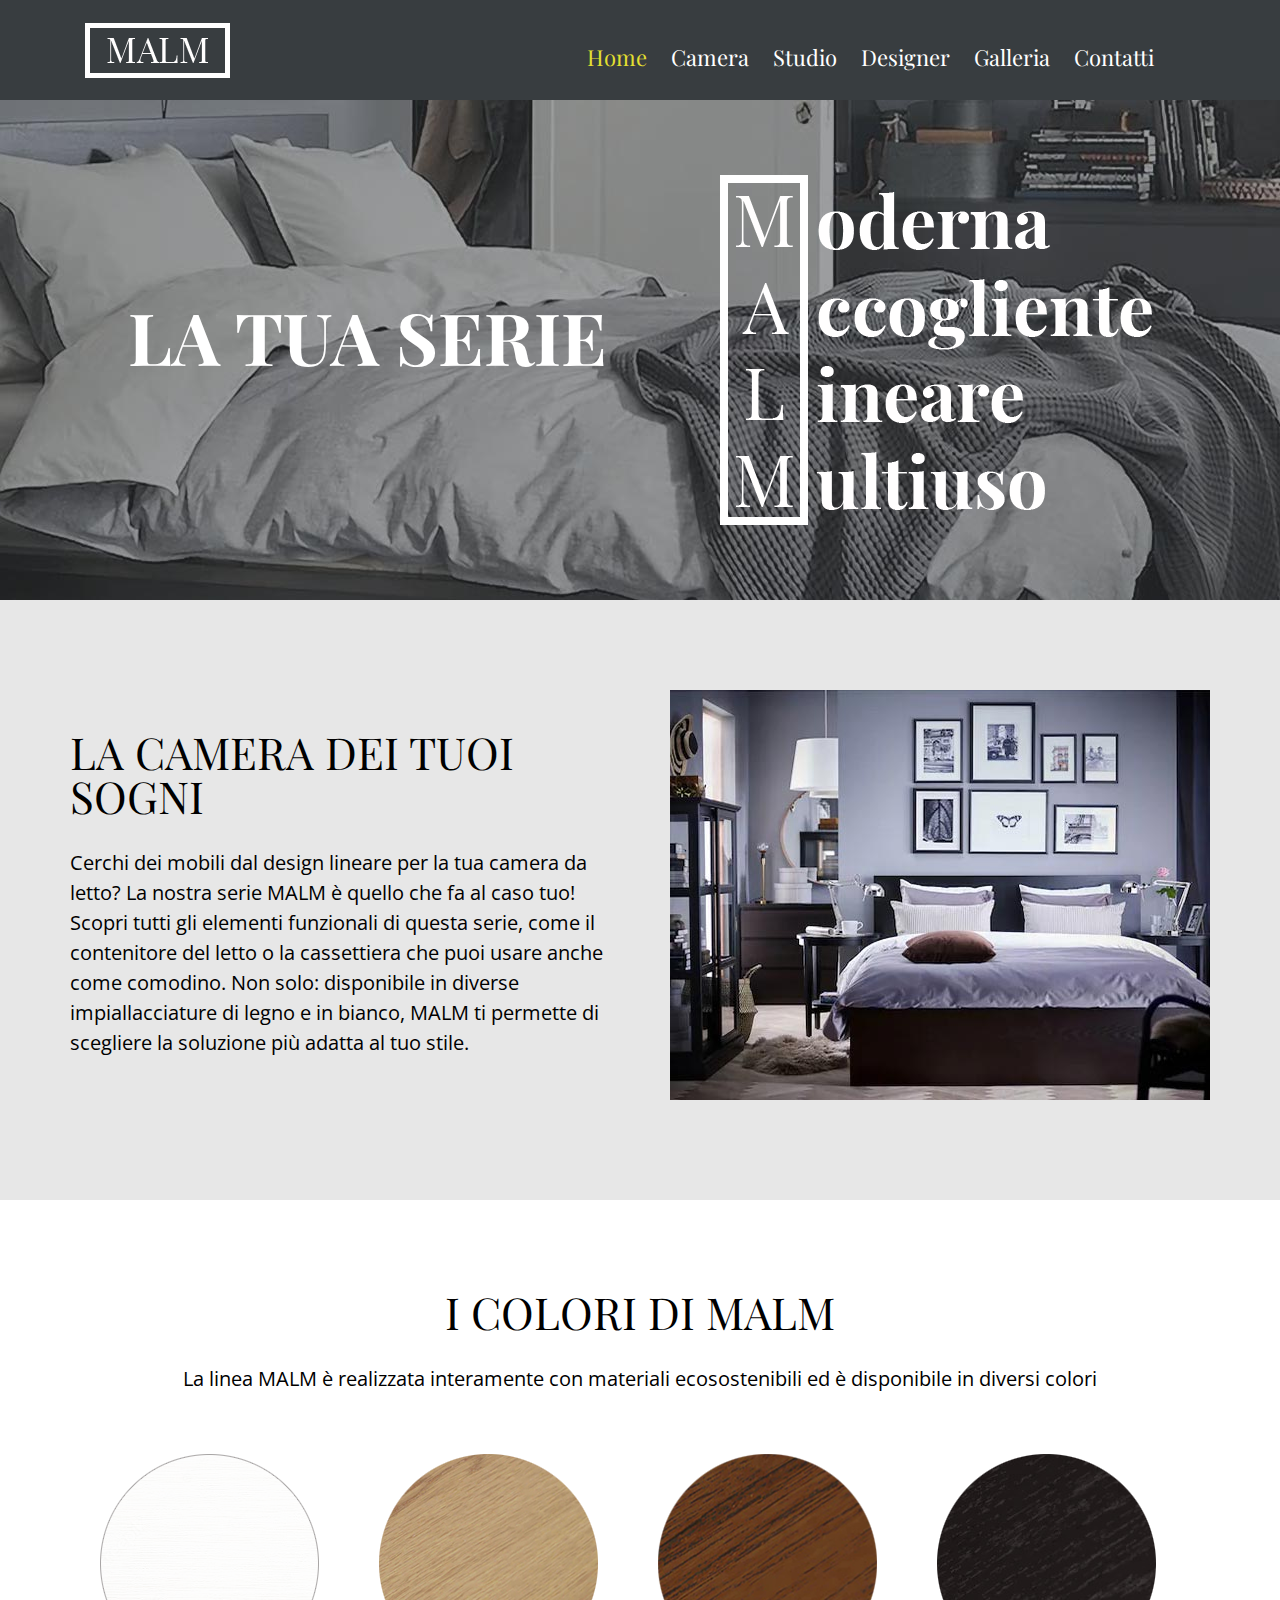
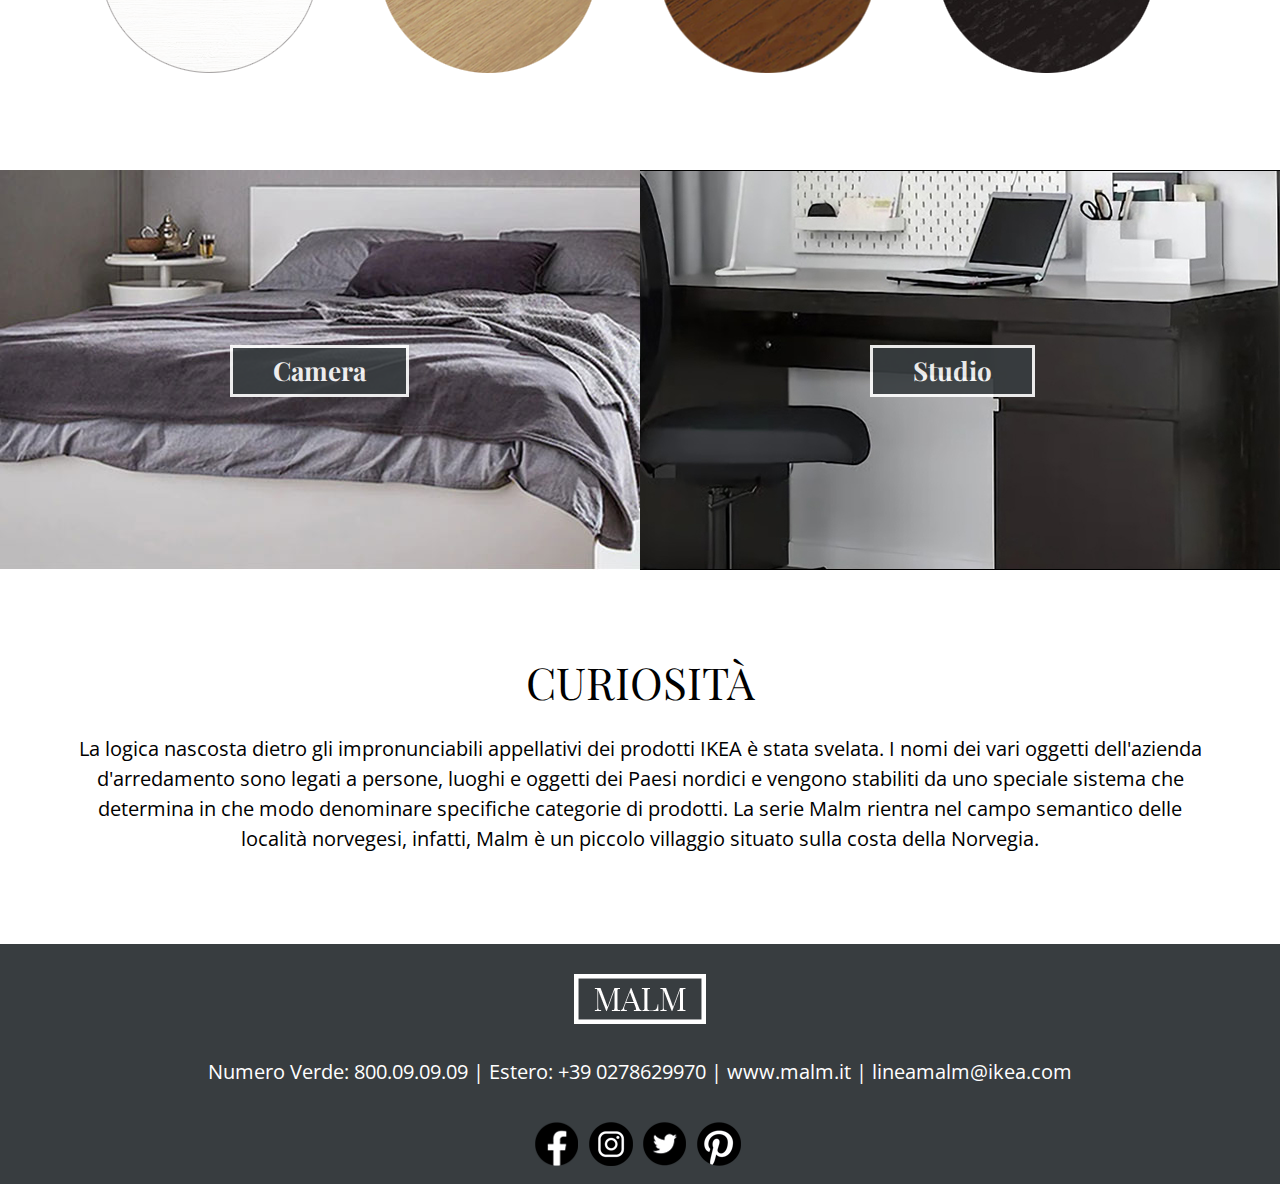
<file: index.html>
<!doctype html>
<html>
<head>
	<meta charset="utf-8">
	<title>MALM</title>
	<link href="style.css" rel="stylesheet" type="text/css">
	
	<link rel="preconnect" href="https://fonts.googleapis.com">
	<link rel="preconnect" href="https://fonts.gstatic.com" crossorigin>
	<link href="https://fonts.googleapis.com/css2?family=Open+Sans:wght@400;700&family=Playfair+Display:ital,wght@0,400;0,700;1,400&display=swap" rel="stylesheet">

	<link rel="icon" href="images/logo_ridotto.png">
	
	<meta name="Description" content="Malm Linea Prodotti per l' arredo IKEA">
	<meta name="Keywords" content="Mobili Componibili, Arredo Camera, Studio, Letti">
	
</head>

<body>
	<div id="header-menu-wrapper">
		<section id="header-menu-content">
			<div id="header-logo">
					<a href="index.html">
						<img src="images/malm-logo-versionepiccola.png" alt="Logo Malm">
					</a>
			</div>
				<div id="voci-menu">
				<nav>
					<ul>
						<li><a href="index.html" class="active">Home</a></li>
						<li><a href="camera.html">Camera</a></li>
						<li><a href="studio.html">Studio</a></li>
						<li><a href="designer.html">Designer</a></li>
						<li><a href="galleria.html">Galleria</a></li>
						<li><a href="contatti.html">Contatti</a></li>
					</ul>
				</nav>
			</div>
		</section>
	</div>
	
	<div class="intro-image" id="intro-image-home">
		<div id="intro-text">
			<h1>la tua serie</h1>
		</div>
		<div id="intro-malm-acronimo">
			<img src="images/home/malm-schermata-titolo.png" alt="acronimo MALM">
		</div>
	</div>
	
	<div id="content-wrapper">
		<section id="main-content">
				<div id="left-text">
					<div id="left-text-content">
						<header>	
								<hgroup>
									<h2>La camera dei tuoi sogni</h2>
								</hgroup>
						</header>

						<main>
							<p>Cerchi dei mobili dal design lineare per la tua camera da letto? La nostra serie MALM è quello che fa al caso tuo! Scopri tutti gli elementi funzionali di questa serie, come il contenitore del letto o la cassettiera che puoi usare anche come comodino. Non solo: disponibile in diverse impiallacciature di legno e in bianco, MALM ti permette di scegliere la soluzione più adatta al tuo stile.
							</p>
						</main>
					</div>
				</div>

				<div class="right-image">
					<img src="images/home/cameradeituoisogni.jpg"  alt="Immagine Stanza Malm">			
				</div>	
		</section>
			
	</div>
	
	<div id="secondary-content-wrapper">
		<section id="secondary-content">
			
			<header>	
					<h2>I colori di Malm</h2>
			</header>
			
			<p>La linea MALM è realizzata interamente con materiali ecosostenibili ed è disponibile in diversi colori</p>
			
		
			
			<div class="color">
				<img src="images/home/bianco.png" alt="colore Bianco">
			</div>
			<div class="color">
				<img src="images/home/beige.png" alt="colore Beige">
			</div>
			<div class="color">
				<img src="images/home/marrone.png" alt="colore Marrone">
			</div>
			<div class="color">
				<img src="images/home/nero.png" alt="colore Nero">
			</div>
		
			
		</section>
	</div>
	
	<div id="wrapper-camera-studio">
		<section id="camera-img">
			<div class="cta-center">
				<div class="cta-positon">
					<a  class="cta" href="camera.html">Camera</a>
				</div>
			</div>
		</section>
		<section id="studio-img">
			<div class="cta-center">	
					<a class="cta" href="studio.html">Studio</a>	
			</div>
		</section>
	</div>
	
	<div id="wrapper-prefooter">
		<section id="main-content-prefooter">
				<header>	
						<hgroup>
							<h2>Curiosità</h2>
						</hgroup>
				</header>
				<p>La logica nascosta dietro gli impronunciabili appellativi dei prodotti IKEA è stata svelata. I nomi dei vari oggetti dell'azienda d'arredamento sono legati a persone, luoghi e oggetti dei Paesi nordici e vengono stabiliti da uno speciale sistema che determina in che modo denominare specifiche categorie di prodotti. La serie Malm rientra nel campo semantico delle località norvegesi, infatti, Malm è un piccolo villaggio situato sulla costa della Norvegia.
				</p>
		</section>
	</div>
	
	<div id="footer-wrapper">
		<footer id="site-footer">
			<div id="footer-logo">
				<img src="images/logo_footer.png" alt="Logo Malm">
			</div>
			<div id="footer-contatti">
				<p>Numero Verde: 800.09.09.09   |   Estero: +39 0278629970   |   www.malm.it    |   
					<a href="mailto:lineamalm@ikea.com" class="hover">lineamalm@ikea.com</a>
				</p>
			</div>
			<div id="social-icons">
				<div id="facebook" class="single-icon">
					<a href="https://www.facebook.com/IKEAItalia/?hc_ref=ARTwe8j7fbsMMZhrL8Wx2eIqZhXt5d48ApBb6MKJkq1LXYskceqC-RiqiGs761iaRRk&fref=nf&__tn__=kC-R">
						<img src="images/icone-social/FACEBOOK.png" alt="facebook icon"/>
					</a>
				</div>
				<div id="instagram" class="single-icon">
					<a href="https://www.instagram.com/ikeaitalia/?hl=it">
						<img src="images/icone-social/INSTAGRAM.png" alt="instagram icon"/>
					</a>
				</div>
			  	<div id="twitter" class="single-icon">
					<a href="https://twitter.com/IKEAITALIA?ref_src=twsrc%5Egoogle%7Ctwcamp%5Eserp%7Ctwgr%5Eauthor">
					<img src="images/icone-social/TWITTER.png" alt="twitter icon"/>
					</a>
				</div>
				
				<div id="pinterest" class="single-icon">
					<a href="https://www.pinterest.it/ikeaitalia/">
					<img src="images/icone-social/PINTEREST.png" alt="pinterest icon"/>
					</a>
				</div>
			</div>
			
		</footer>
	</div>
</body>
</html>
</file>
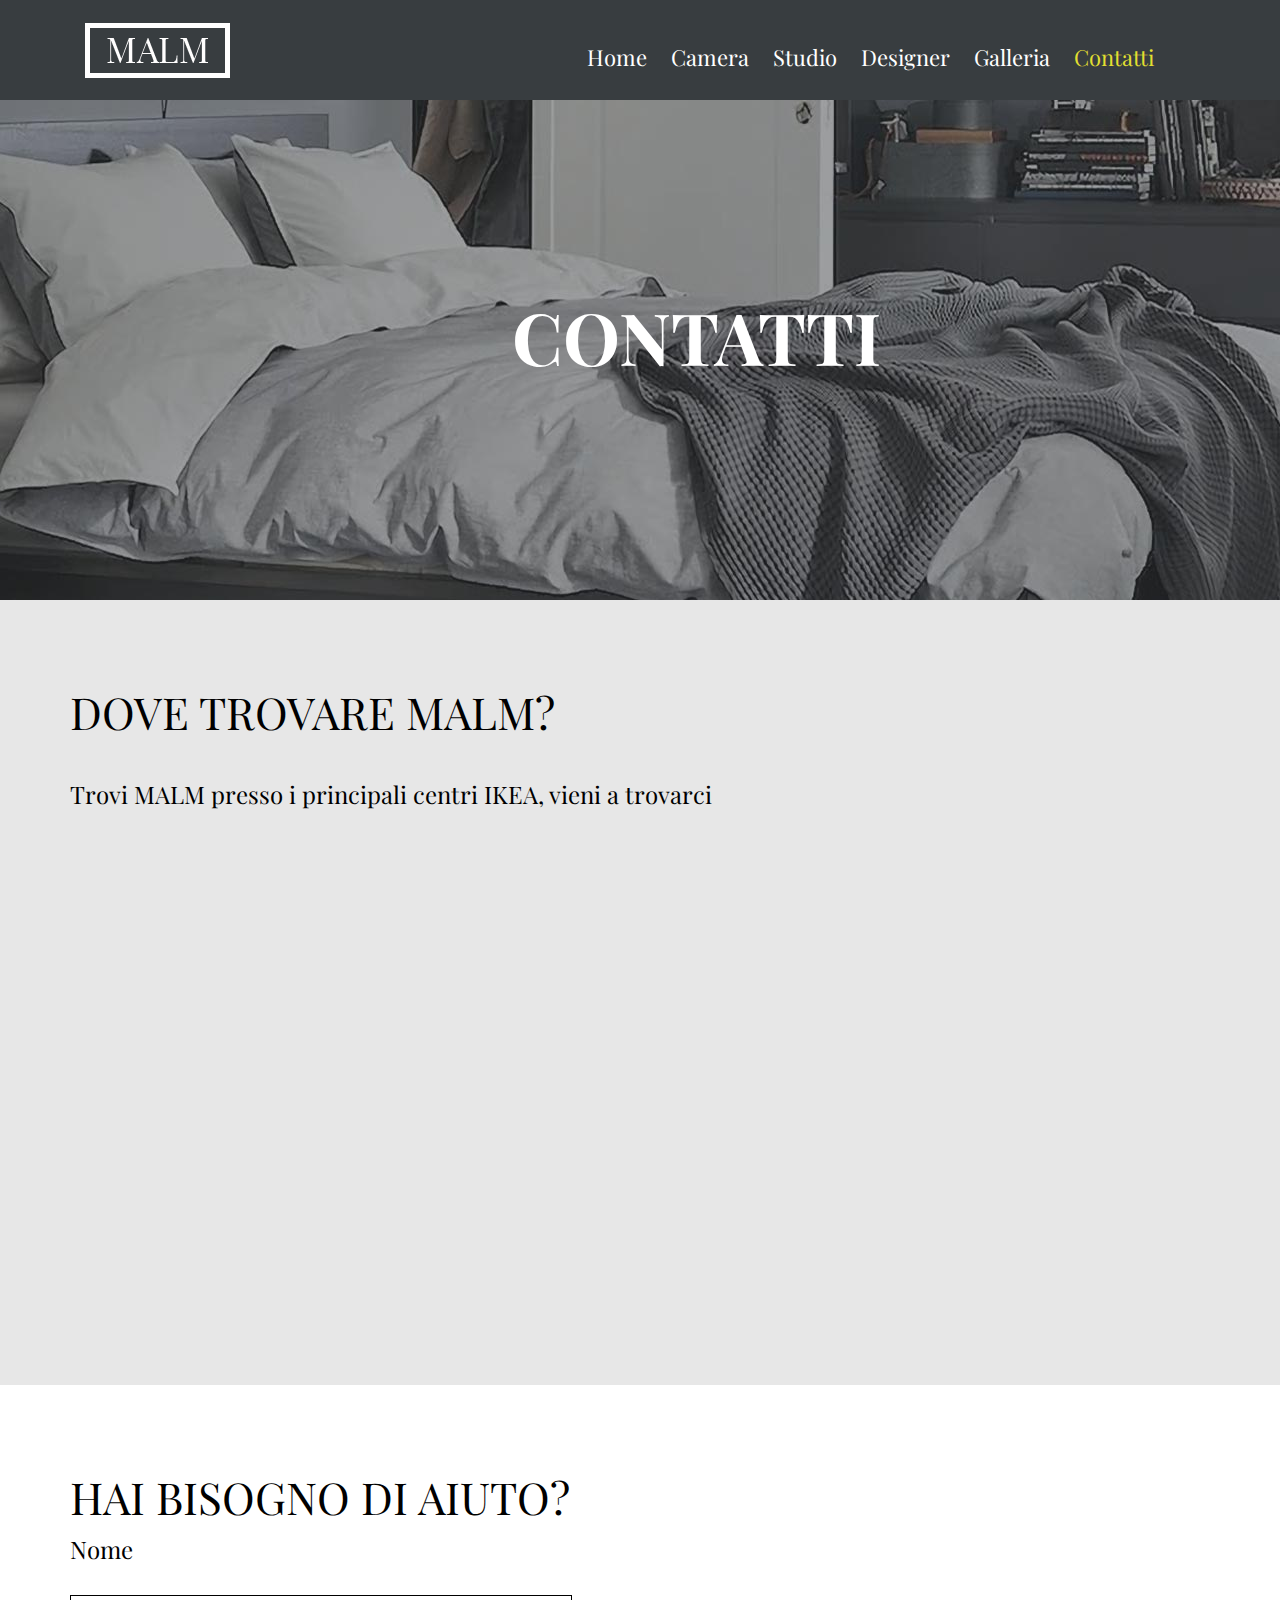
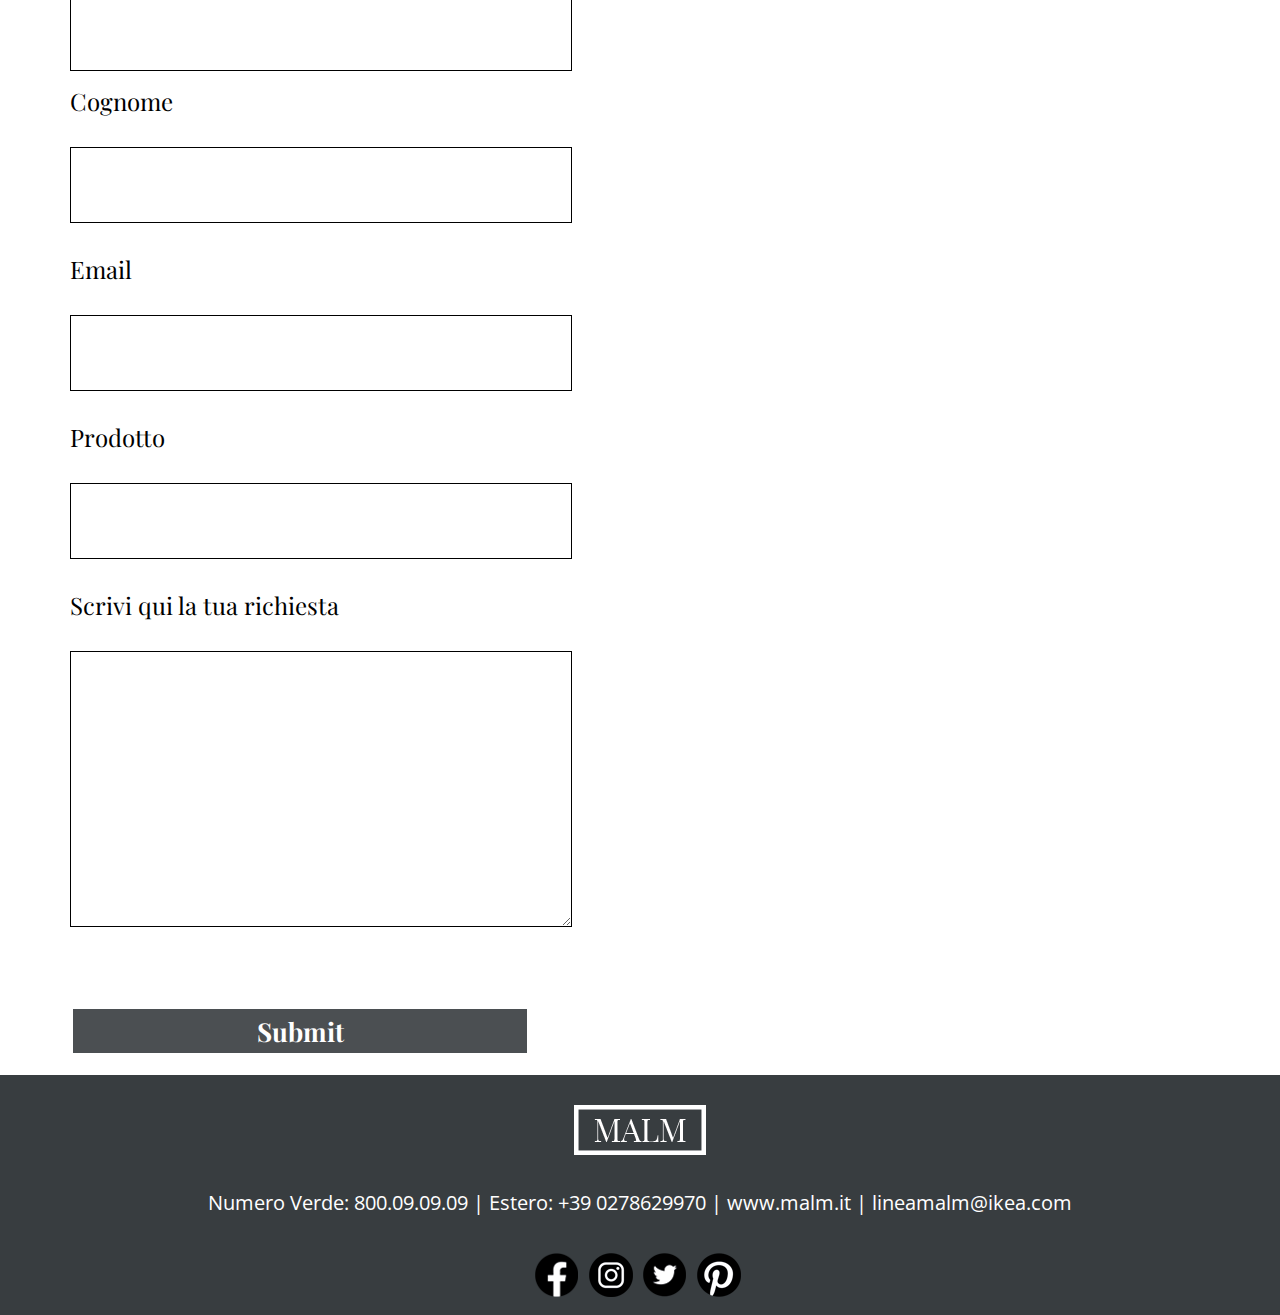
<file: contatti.html>
<!doctype html>
<html>
<head>
	<meta charset="utf-8">
	<title>MALM  - Contatti </title>
	<link href="style.css" rel="stylesheet" type="text/css">
	
	<link rel="preconnect" href="https://fonts.googleapis.com">
	<link rel="preconnect" href="https://fonts.gstatic.com" crossorigin>
	<link href="https://fonts.googleapis.com/css2?family=Open+Sans:wght@400;700&family=Playfair+Display:ital,wght@0,400;0,700;1,400&display=swap" rel="stylesheet">

	<link rel="icon" href="images/logo_ridotto.png">
	
	<meta name="Description" content="Malm Linea Prodotti per l' arredo IKEA">
	<meta name="Keywords" content="Mobili Componibili, Arredo Camera, Studio, Letti">
	
</head>

<body>
	<div id="header-menu-wrapper">
		<section id="header-menu-content">
			<div id="header-logo">
					<a href="index.html">
						<img src="images/malm-logo-versionepiccola.png" alt="Logo Malm">
					</a>
			</div>
				<div id="voci-menu">
				<nav>
					<ul>
						<li><a href="index.html">Home</a></li>
						<li><a href="camera.html">Camera</a></li>
						<li><a href="studio.html">Studio</a></li>
						<li><a href="designer.html">Designer</a></li>
						<li><a href="galleria.html">Galleria</a></li>
						<li><a href="contatti.html" class="active">Contatti</a></li>
					</ul>
				</nav>
			</div>
		</section>
	</div>
	
	<div class="intro-image" id="intro-image-home">
		<div class="center-text" id="intro-text-studio" >
			<h1>Contatti</h1>
		</div>
	</div>
	
	<div id="content-wrapper-contatti">
		<section id="main-content-contatti">
			<header>	
				<hgroup>
					<h2>Dove trovare Malm?</h2>
				</hgroup>
			</header>

			<main>
				<h3>Trovi  MALM presso i principali centri IKEA, vieni a trovarci</h3>
			</main>
				
			<div id="contatti-map">
					<iframe src="https://www.google.com/maps/embed?pb=!1m16!1m12!1m3!1d357579.8276198924!2d8.963590939875841!3d45.55852439428922!2m3!1f0!2f0!3f0!3m2!1i1024!2i768!4f13.1!2m1!1sikea!5e0!3m2!1sit!2sit!4v1639600652084!5m2!1sit!2sit" width="600" height="450" style="border:0;" allowfullscreen="" loading="lazy"></iframe>			
			</div>	
		</section>		
	</div>
	
	<div id="secondary-content-wrapper-contatti">
		<section id="secondary-content-contatti">
		<div id="left-content-contatti">
			<h2>Hai bisogno di aiuto?</h2>
			<form action="#">
				<label for="fname"><h3>Nome</h3></label><br>
				<input type="text" id="fname" name="fname" ><br>
				<label for="lname"><h3>Cognome</h3></label><br>
				<input type="text" id="lname" name="lname"><br><br>
				<label for="email"><h3>Email</h3></label><br>
				<input type="email" id="email" name="email"><br><br>
				<label for="product"><h3>Prodotto</h3></label><br>
				<input type="text" id="product" name="product"><br><br>
				<label for="request"><h3>Scrivi qui la tua richiesta</h3></label><br>
				<textarea id="request"></textarea><br><br>
				<input type="submit" value="Submit" class="cta" id="cta-submit">
			</form> 
		</div>
		
		<div id="right-content-contatti">
			<div id="contatti">
				
			</div>
			
			<div id="chatta-con-noi">
				
				<!--<a  class="cta" href="https://ikea-chatbot.cloud.open.reply.it/widget/chatbot.html">Chatta con noi</a> -->
			</div>
			
		</div>
			
		</section>
	</div>
	
	<div id="footer-wrapper">
		<footer id="site-footer">
			<div id="footer-logo">
				<img src="images/logo_footer.png" alt="Logo Malm">
			</div>
			<div id="footer-contatti">
				<p>Numero Verde: 800.09.09.09   |   Estero: +39 0278629970   |   www.malm.it    |   
					<a href="mailto:lineamalm@ikea.com" class="hover">lineamalm@ikea.com</a>
				</p>
			</div>
			<div id="social-icons">
				<div id="facebook" class="single-icon">
					<a href="https://www.facebook.com/IKEAItalia/?hc_ref=ARTwe8j7fbsMMZhrL8Wx2eIqZhXt5d48ApBb6MKJkq1LXYskceqC-RiqiGs761iaRRk&fref=nf&__tn__=kC-R">
						<img src="images/icone-social/FACEBOOK.png" alt="facebook icon"/>
					</a>
				</div>
				<div id="instagram" class="single-icon">
					<a href="https://www.instagram.com/ikeaitalia/?hl=it">
						<img src="images/icone-social/INSTAGRAM.png" alt="instagram icon"/>
					</a>
				</div>
			  	<div id="twitter" class="single-icon">
					<a href="https://twitter.com/IKEAITALIA?ref_src=twsrc%5Egoogle%7Ctwcamp%5Eserp%7Ctwgr%5Eauthor">
					<img src="images/icone-social/TWITTER.png" alt="twitter icon"/>
					</a>
				</div>
				
				<div id="pinterest" class="single-icon">
					<a href="https://www.pinterest.it/ikeaitalia/">
					<img src="images/icone-social/PINTEREST.png" alt="pinterest icon"/>
					</a>
				</div>
			</div>
			
		</footer>
	</div>
</body>
</html>
</file>
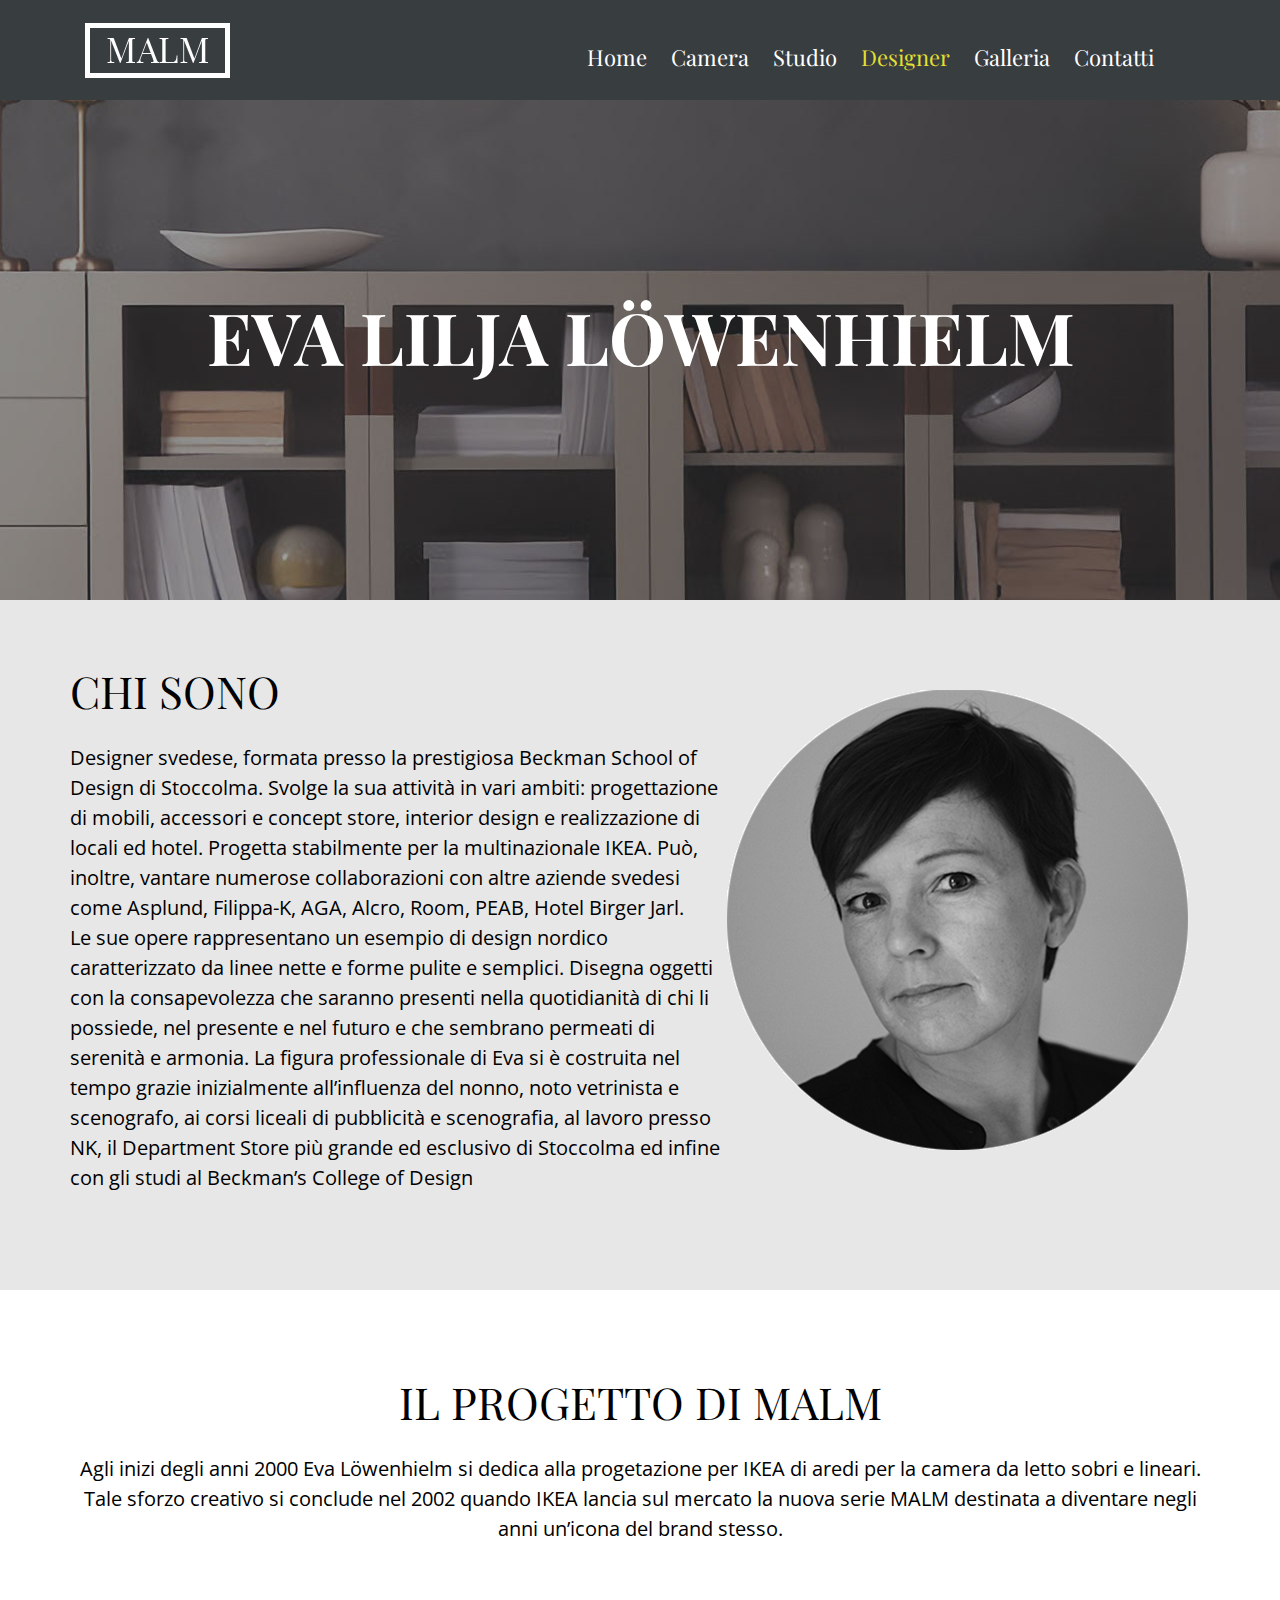
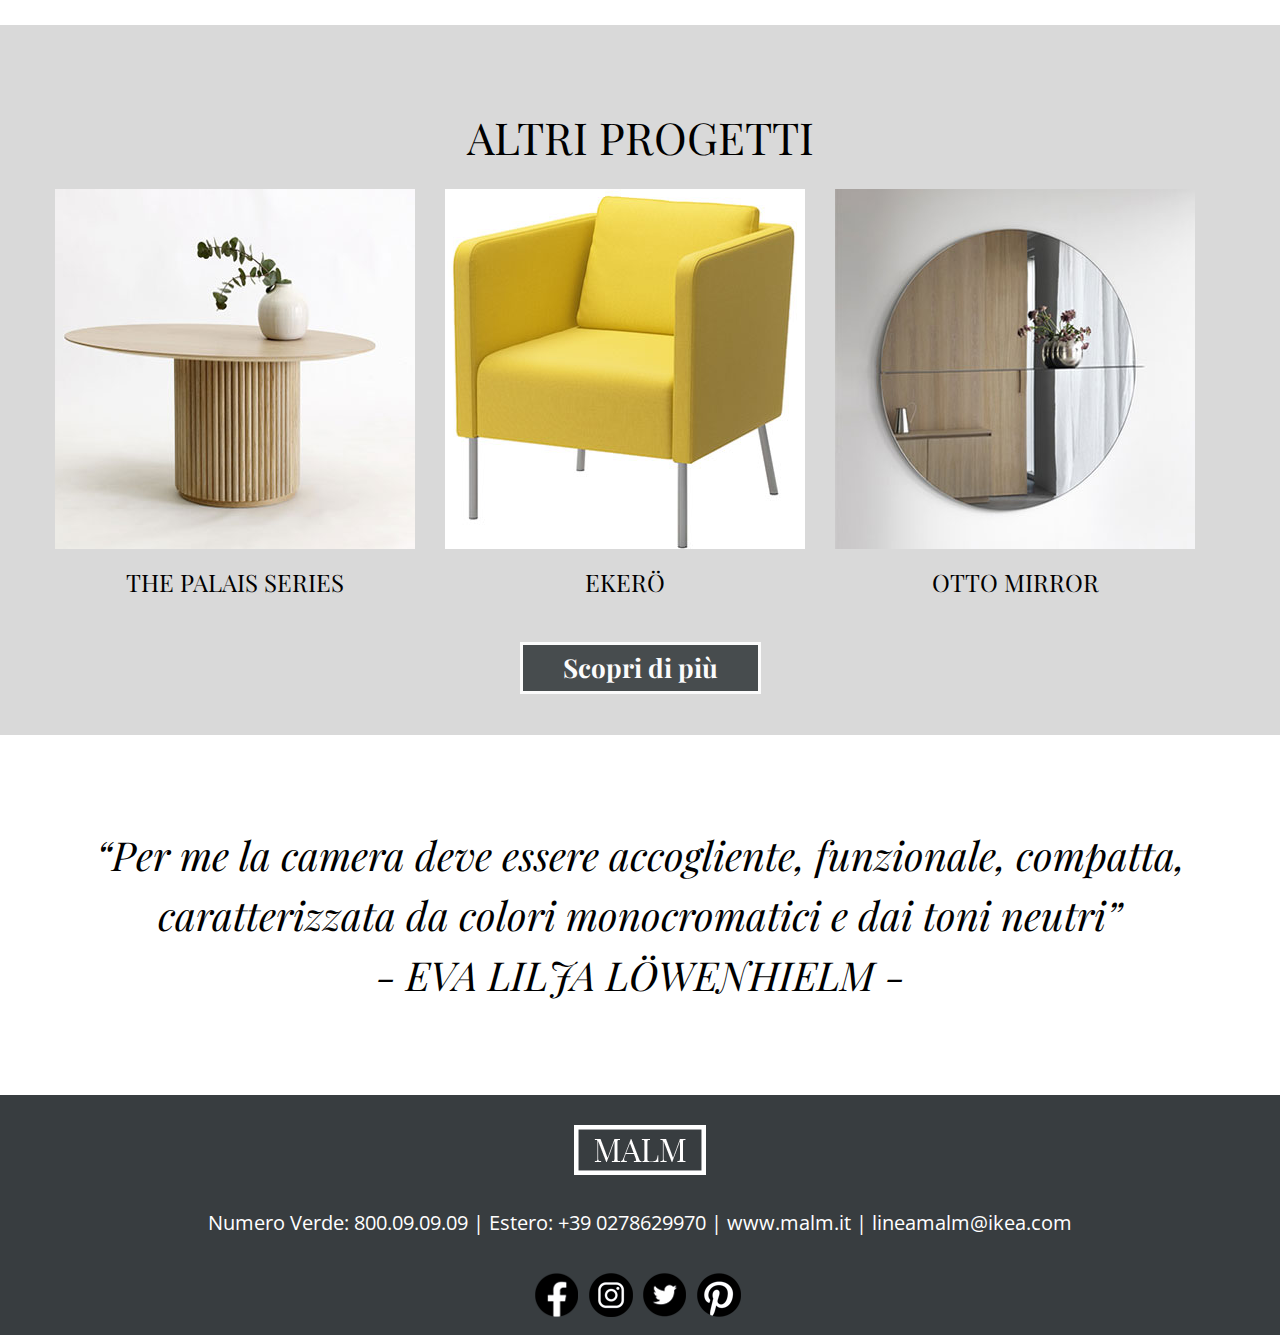
<file: designer.html>
<!doctype html>
<html>
<head>
	<meta charset="utf-8">
	<title>MALM - Designer</title>
	<link href="style.css" rel="stylesheet" type="text/css">
	
	<link rel="preconnect" href="https://fonts.googleapis.com">
	<link rel="preconnect" href="https://fonts.gstatic.com" crossorigin>
	<link href="https://fonts.googleapis.com/css2?family=Open+Sans:wght@400;700&family=Playfair+Display:ital,wght@0,400;0,700;1,400&display=swap" rel="stylesheet">

	<link rel="icon" href="images/logo_ridotto.png">
	
	<meta name="Description" content="Malm Linea Prodotti per l' arredo IKEA">
	<meta name="Keywords" content="Mobili Componibili, Arredo Camera, Studio, Letti">
	
</head>

<body>
	<div id="header-menu-wrapper">
		<section id="header-menu-content">
			<div id="header-logo">
					<a href="index.html">
						<img src="images/malm-logo-versionepiccola.png" alt="Logo Malm">
					</a>
			</div>
				<div id="voci-menu">
				<nav>
					<ul>
						<li><a href="index.html">Home</a></li>
						<li><a href="camera.html">Camera</a></li>
						<li><a href="studio.html">Studio</a></li>
						<li><a href="designer.html" class="active">Designer</a></li>
						<li><a href="galleria.html">Galleria</a></li>
						<li><a href="contatti.html">Contatti</a></li>
					</ul>
				</nav>
			</div>
		</section>
	</div>
	
	<div id="intro-image-designer" class="intro-image">
		<div class="center-text" id="intro-text-pages">
			<h1>eva lilja löwenhielm</h1>
		</div>
	</div>
	
	<div id="content-wrapper-designer">
		<section id="main-content-designer">
			<div id="main-content-center">
				<div id="left-text-designer">
					<div id="left-text-content-designer">
						<header>	
								<hgroup>
									<h2>chi sono</h2>
								</hgroup>
						</header>

						<main>
							<p>Designer svedese, formata presso la prestigiosa Beckman School of Design di Stoccolma. Svolge la sua attività in vari ambiti: progettazione di mobili, accessori e concept store, interior design e realizzazione di locali ed hotel. Progetta stabilmente per la multinazionale IKEA. Può, inoltre, vantare numerose collaborazioni con altre aziende svedesi come Asplund, Filippa-K, AGA, Alcro, Room, PEAB, Hotel Birger Jarl.<br> Le sue opere rappresentano un esempio di design nordico caratterizzato da linee nette e forme pulite e semplici. Disegna oggetti con la consapevolezza che saranno presenti nella quotidianità di chi li possiede, nel presente e nel futuro e che sembrano permeati di serenità e armonia. La figura professionale di Eva si è costruita nel tempo grazie inizialmente all’influenza del nonno, noto vetrinista e scenografo, ai corsi liceali di pubblicità e scenografia, al lavoro presso NK, il Department Store più grande ed esclusivo di Stoccolma ed infine con gli studi al Beckman’s College of Design   
							</p>
						</main>
					</div>
				</div>

				<div id="right-image">
					<img src="images/designer/eva.png" alt="immagine eva">			
				</div>
			</div>	
		</section>
			
	</div>
	
	<div id="secondary-content-wrapper-designer">
		<section id="secondary-content-designer">
			<header>	
					<h2>il progetto di malm</h2>
			</header>
			
			<p>Agli inizi degli anni 2000 Eva Löwenhielm si dedica alla progetazione per IKEA di aredi per la camera da letto sobri e lineari. Tale sforzo creativo si conclude nel 2002 quando IKEA lancia sul mercato la nuova serie MALM destinata a diventare negli anni un’icona del brand stesso. </p>
		</section>
	</div>
		
		<div id="wrapper-progetti">
			<div id="progetti">
					<header>
						<h2>altri progetti</h2>
					</header>
				<div id="immagine-left" class="immagini-progetti">
					<img src="images/designer/tavolino.jpg" alt="tavolino">
					<h3 class="nomi-progetti">THE PALAIS SERIES</h3>
				</div>
				<div id="immagine-centro" class="immagini-progetti">
					<img src="images/designer/poltrona.jpg" alt="poltrona">
					<h3 class="nomi-progetti">EKERÖ</h3>
				</div>
				<div id="immagine-right" class="immagini-progetti">
					<img src="images/designer/specchio.jpg" alt="specchio">
					<h3 class="nomi-progetti">OTTO MIRROR</h3>
				</div>
					<div id="position">
						<a class="cta" href="https://liljalowenhielm.com/">Scopri di più</a>

			</div>	
		</div>
	</div>
	

	
	
	<div id="wrapper-prefooter">
		<section id="main-content-prefooter" class="citazione">
				<h3>“Per me la camera deve essere accogliente, funzionale, compatta, caratterizzata da colori monocromatici e dai toni neutri”<br>
					- EVA LILJA LÖWENHIELM -</h3>
		</section>
	</div>
	
	
	<div id="footer-wrapper">
		<footer id="site-footer">
			<div id="footer-logo">
				<img src="images/logo_footer.png" alt="Logo Malm">
			</div>
			<div id="footer-contatti">
				<p>Numero Verde: 800.09.09.09   |   Estero: +39 0278629970   |   www.malm.it    |   
					<a href="mailto:lineamalm@ikea.com" class="hover">lineamalm@ikea.com</a>
				</p>
			</div>
			<div id="social-icons">
				<div id="facebook" class="single-icon">
					<a href="https://www.facebook.com/IKEAItalia/?hc_ref=ARTwe8j7fbsMMZhrL8Wx2eIqZhXt5d48ApBb6MKJkq1LXYskceqC-RiqiGs761iaRRk&fref=nf&__tn__=kC-R">
						<img src="images/icone-social/FACEBOOK.png" alt="facebook icon"/>
					</a>
				</div>
				<div id="instagram" class="single-icon">
					<a href="https://www.instagram.com/ikeaitalia/?hl=it">
						<img src="images/icone-social/INSTAGRAM.png" alt="instagram icon"/>
					</a>
				</div>
			  	<div id="twitter" class="single-icon">
					<a href="https://twitter.com/IKEAITALIA?ref_src=twsrc%5Egoogle%7Ctwcamp%5Eserp%7Ctwgr%5Eauthor">
					<img src="images/icone-social/TWITTER.png" alt="twitter icon"/>
					</a>
				</div>
				
				<div id="pinterest" class="single-icon">
					<a href="https://www.pinterest.it/ikeaitalia/">
					<img src="images/icone-social/PINTEREST.png" alt="pinterest icon"/>
					</a>
				</div>
			</div>
			
		</footer>
	</div>
</body>
</html>
</file>
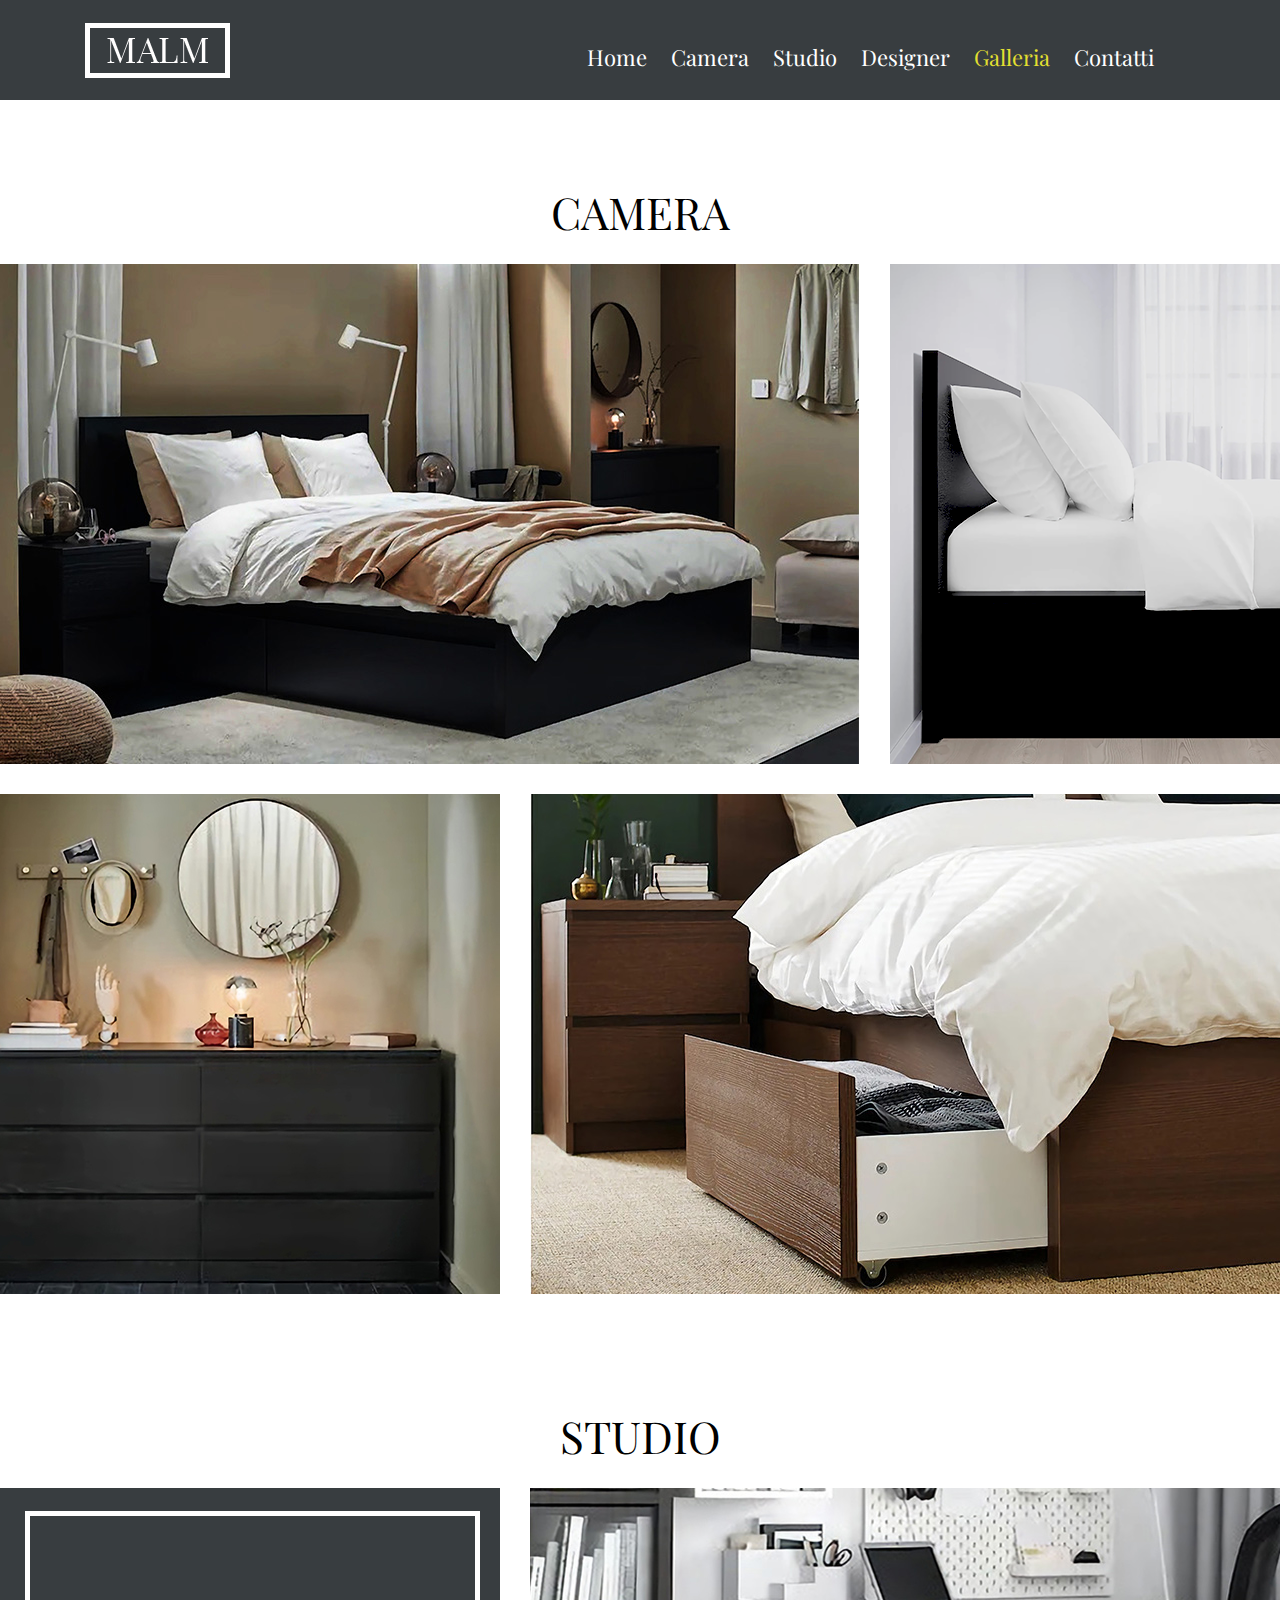
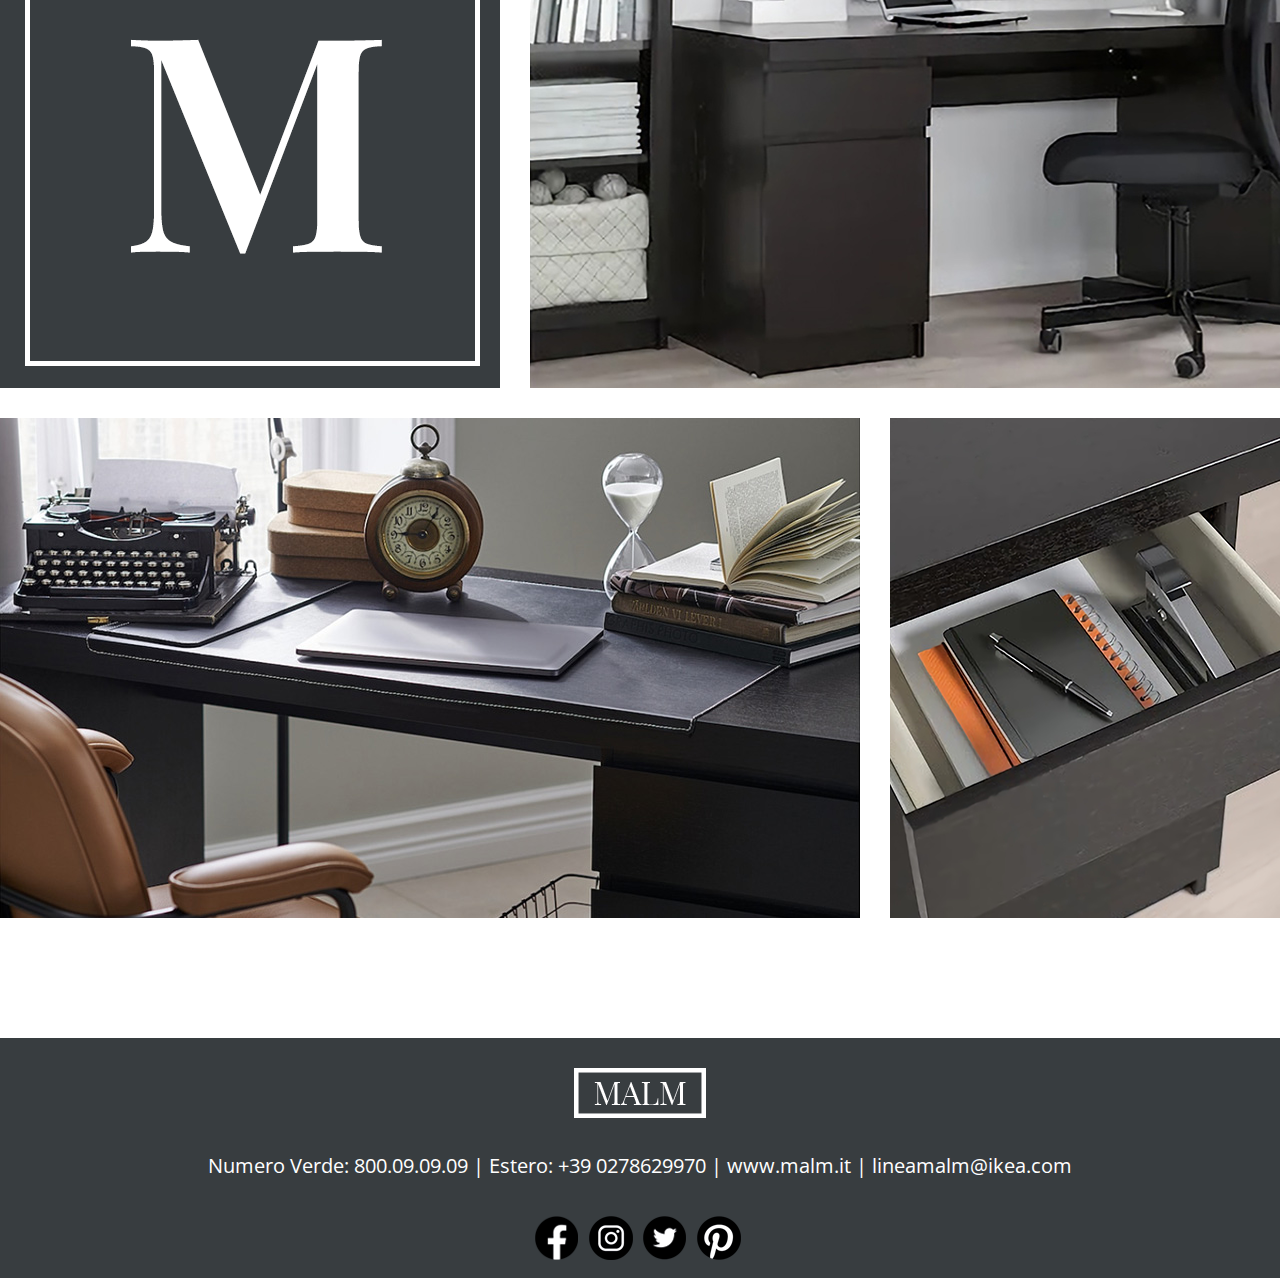
<file: galleria.html>
<!doctype html>
<html>
<head>
	<meta charset="utf-8">
	<title>MALM- Galleria</title>
	<link href="style.css" rel="stylesheet" type="text/css">
	
	<link rel="preconnect" href="https://fonts.googleapis.com">
	<link rel="preconnect" href="https://fonts.gstatic.com" crossorigin>
	<link href="https://fonts.googleapis.com/css2?family=Open+Sans:wght@400;700&family=Playfair+Display:ital,wght@0,400;0,700;1,400&display=swap" rel="stylesheet">

	<link rel="icon" href="images/logo_ridotto.png">
	
	<meta name="Description" content="Malm Linea Prodotti per l' arredo IKEA">
	<meta name="Keywords" content="Mobili Componibili, Arredo Camera, Studio, Letti">
	
</head>

<body>
	<div id="header-menu-wrapper">
		<section id="header-menu-content">
			<div id="header-logo">
					<a href="index.html">
						<img src="images/malm-logo-versionepiccola.png" alt="Logo Malm">
					</a>
			</div>
				<div id="voci-menu">
				<nav>
					<ul>
						<li><a href="index.html" >Home</a></li>
						<li><a href="camera.html">Camera</a></li>
						<li><a href="studio.html">Studio</a></li>
						<li><a href="designer.html">Designer</a></li>
						<li><a href="galleria.html" class="active">Galleria</a></li>
						<li><a href="contatti.html">Contatti</a></li>
					</ul>
				</nav>
			</div>
		</section>
	</div>
	
	<div id="gallery-wrapper">  	
		<div id="gallery-camera">
			<h2> camera </h2> 
			<div class="row" > 
				<div class="large-img-1" alt="immagine1"> 
					<img src="images/galleria/galleria_1_letto.jpg">
				</div>
				<div class="regular-img1-1"   alt="immagine2"> 
					<img src="images/galleria/galleria_2_dettaglio.png">
				</div>
				<div class="regular-img2-1"  alt="slogan">
					<img src="images/galleria/slogan_f.png">
				</div>
			</div>

			<div class="row" > 
				<div class="regular-img1-2"  alt="immagine3" > 
					<img src="images/galleria/galleria_3_cassettiera.jpg">
				</div>
				<div class="large-img-2"  alt="immagine4" >
					<img src="images/galleria/galleria_4_dettaglio_cassettoni.jpg">
				</div>
				<div class="regular-img2-2"  alt="immagine5" > 
					<img src="images/galleria/galleria_5_dettaglio_comodino.jpg">
				</div>
			</div>
		</div>


	<div id="gallery-studio">
		<h2> studio </h2> 
			<div class="row" > 
				<div class="regular-img1-2"  alt="immagine3" > 
					<img src="images/galleria/malm_M.png">
				</div>
				<div class="large-img-2"  alt="immagine4" > 
					<img src="images/galleria/galleria_6_scrivania.png.jpg">
				</div>
				<div class="regular-img2-2"  alt="immagine5" > 
					<img src="images/galleria/Galleria_7_dettaglio_scrivania.png">
				</div>
			</div>
			<div class="row" > 
				<div class="large-img-1" alt="immagine1">
					<img src="images/galleria/galleria_8_scrivania.jpg">
				</div>
				<div class="regular-img1-1"   alt="immagine2"> 
					<img src="images/galleria/galleria_9_dettaglio_scrivania.png">
				</div>
				<div class="regular-img2-1"  alt="slogan"> 
					<img src="images/galleria/galleria_10_dettaglio_scrivania.jpg">
				</div>
			</div>
	</div>
	</div>
	
	
	<div id="footer-wrapper">
		<footer id="site-footer">
			<div id="footer-logo">
				<img src="images/logo_footer.png" alt="Logo Malm">
			</div>
			<div id="footer-contatti">
				<p>Numero Verde: 800.09.09.09   |   Estero: +39 0278629970   |   www.malm.it    |   
					<a href="mailto:lineamalm@ikea.com" class="hover">lineamalm@ikea.com</a>
				</p>
			</div>
			<div id="social-icons">
				<div id="facebook" class="single-icon">
					<a href="https://www.facebook.com/IKEAItalia/?hc_ref=ARTwe8j7fbsMMZhrL8Wx2eIqZhXt5d48ApBb6MKJkq1LXYskceqC-RiqiGs761iaRRk&fref=nf&__tn__=kC-R">
						<img src="images/icone-social/FACEBOOK.png" alt="facebook icon"/>
					</a>
				</div>
				<div id="instagram" class="single-icon">
					<a href="https://www.instagram.com/ikeaitalia/?hl=it">
						<img src="images/icone-social/INSTAGRAM.png" alt="instagram icon"/>
					</a>
				</div>
			  	<div id="twitter" class="single-icon">
					<a href="https://twitter.com/IKEAITALIA?ref_src=twsrc%5Egoogle%7Ctwcamp%5Eserp%7Ctwgr%5Eauthor">
					<img src="images/icone-social/TWITTER.png" alt="twitter icon"/>
					</a>
				</div>
				
				<div id="pinterest" class="single-icon">
					<a href="https://www.pinterest.it/ikeaitalia/">
					<img src="images/icone-social/PINTEREST.png" alt="pinterest icon"/>
					</a>
				</div>
			</div>
			
		</footer>
	</div>
</body>
</html>
</file>
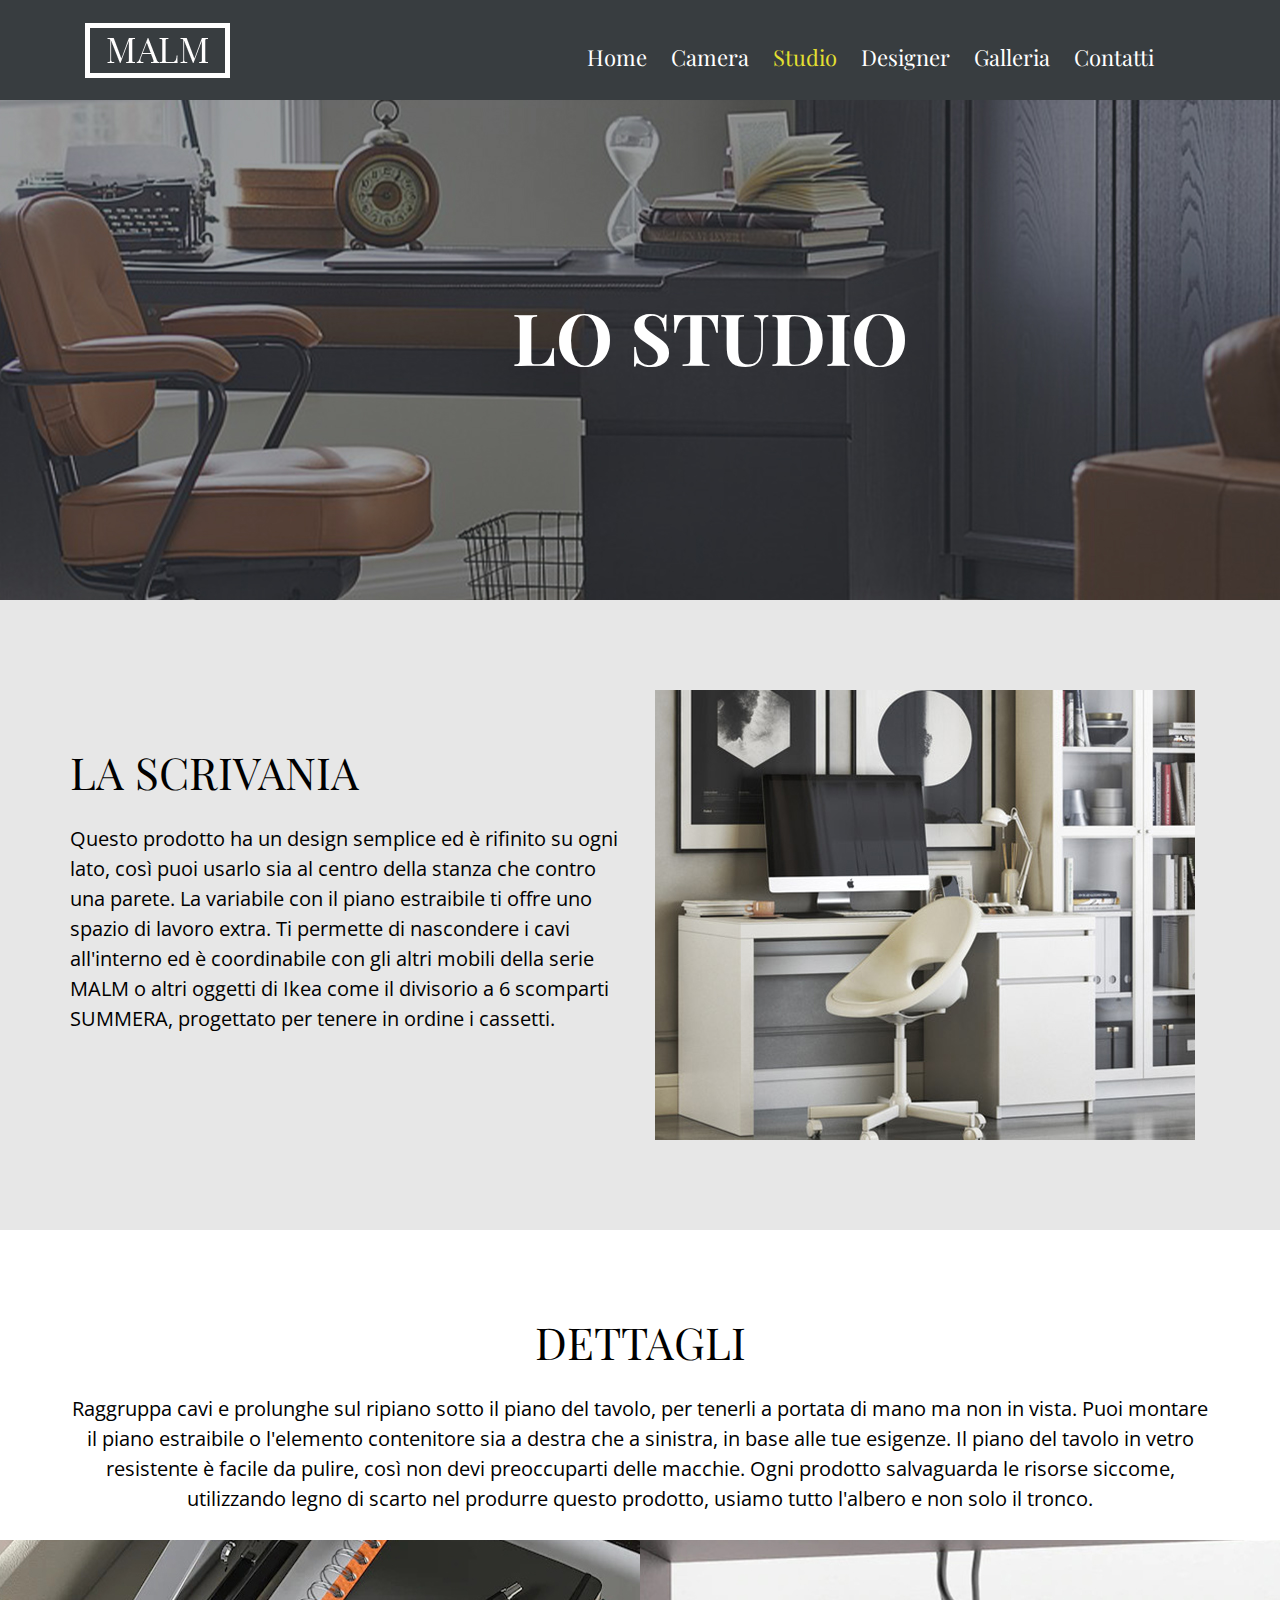
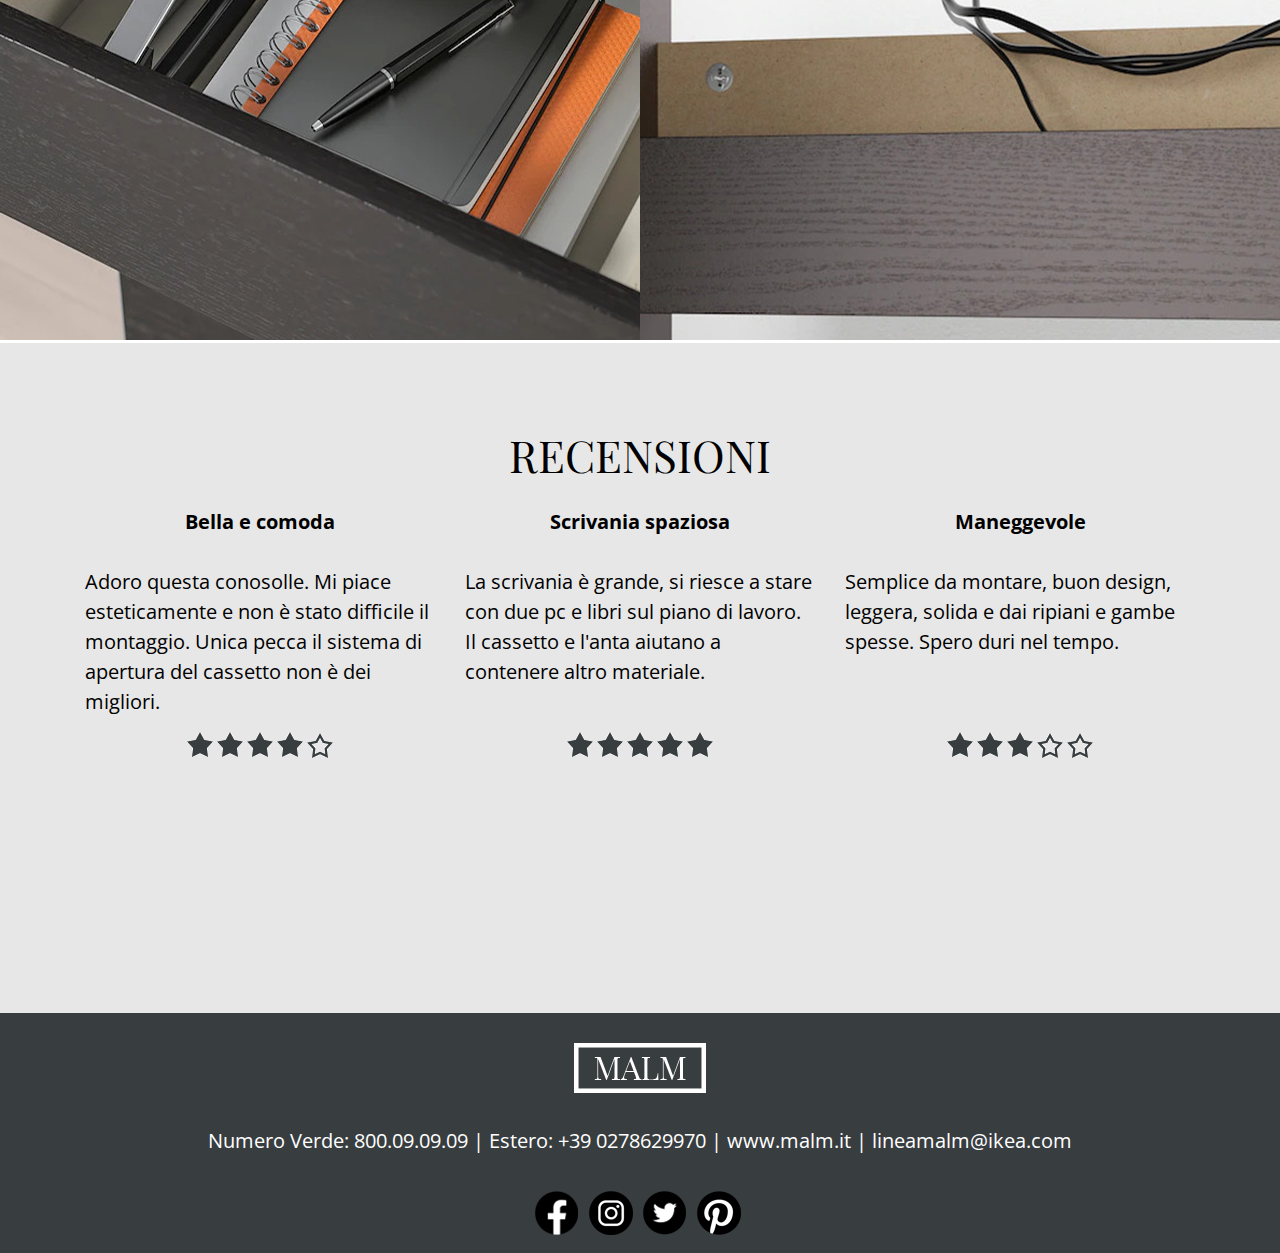
<file: studio.html>
<!doctype html>
<html>
<head>
	<meta charset="utf-8">
	<title>MALM - Studio</title>
	<link href="style.css" rel="stylesheet" type="text/css">
	
	<link rel="preconnect" href="https://fonts.googleapis.com">
	<link rel="preconnect" href="https://fonts.gstatic.com" crossorigin>
	<link href="https://fonts.googleapis.com/css2?family=Open+Sans:wght@400;700&family=Playfair+Display:ital,wght@0,400;0,700;1,400&display=swap" rel="stylesheet">

	<link rel="icon" href="images/logo_ridotto.png">
	
	<meta name="Description" content="Malm Linea Prodotti per l' arredo IKEA">
	<meta name="Keywords" content="Mobili Componibili, Arredo Camera, Studio, Letti">
	
</head>

<body>
	<div id="header-menu-wrapper">
		<section id="header-menu-content">
			<div id="header-logo">
					<a href="index.html">
						<img src="images/malm-logo-versionepiccola.png" alt="Logo Malm">
					</a>
			</div>
				<div id="voci-menu">
				<nav>
					<ul>
						<li><a href="index.html" >Home</a></li>
						<li><a href="camera.html">Camera</a></li>
						<li><a href="studio.html" class="active">Studio</a></li>
						<li><a href="designer.html">Designer</a></li>
						<li><a href="galleria.html">Galleria</a></li>
						<li><a href="contatti.html">Contatti</a></li>
					</ul>
				</nav>
			</div>
		</section>
	</div>
	
	<div id="intro-image-studio" class="intro-image">
		<div class="center-text" id="intro-text-studio" >
			<h1>lo studio</h1>
		</div>
	</div>
	
	<div id="content-wrapper-studio">
		<section id="main-content">
				<div id="left-text-studio">
					<div id="left-text-content-studio">
						<header>	
								<hgroup>
									<h2>La scrivania</h2>
								</hgroup>
						</header>

						<main>
							<p>Questo prodotto ha un design semplice ed è rifinito su ogni lato, così puoi usarlo sia al centro della stanza che contro una parete. La variabile con il piano estraibile ti offre uno spazio di lavoro extra. Ti permette di nascondere i cavi all'interno ed è coordinabile con gli altri mobili della serie MALM o altri oggetti di Ikea come il divisorio a 6 scomparti SUMMERA, progettato per tenere in ordine i cassetti.
							</p>
						</main>
					</div>
				</div>

				<div id="right-image" >
					<img src="images/studio/scrivania.jpg"  alt="Immagine Scrivania MALM">			
				</div>	
		</section>
			
	</div>
	
	<div id="secondary-content-wrapper-dettagli">
		<section id="secondary-content-studio">
			
			<header>	
					<h2>dettagli</h2>
			</header>
			
			<p>Raggruppa cavi e prolunghe sul ripiano sotto il piano del tavolo, per tenerli a portata di mano ma non in vista. Puoi montare il piano estraibile o l'elemento contenitore  sia a  destra che a sinistra, in base alle tue esigenze. Il piano del tavolo in vetro resistente è facile da pulire, così non devi preoccuparti delle macchie.
			Ogni prodotto salvaguarda le risorse siccome, utilizzando legno di scarto nel produrre questo prodotto, usiamo tutto l'albero e non solo il tronco.
			</p>
			</section>
			<div id="dettagli-wrapper">
				<div id="dettaglio-1"></div>
				<div id="dettaglio-2"></div>
			</div>
		
	</div>
	
	
	<div id="wrapper-prefooter-studio">
		<section id="main-content-prefooter-studio">
				<header>	
					<hgroup>
						<h2>recensioni</h2>
					</hgroup>
				</header>
				<div id="recensioni-content" >
					<div class="box-recensione">
						<div class="recensione">
							<p class="titolo-recensione">Bella e comoda</p>
							<p class="descrizione">Adoro questa conosolle. Mi piace esteticamente e non è stato difficile il montaggio. Unica pecca il sistema di apertura del cassetto non è dei migliori.</p>
						</div>
						<img src="images/studio/stelle-recensione1.png"  alt="stelle recensione">
					</div>
					<div class="box-recensione">
						<div class="recensione">
							<p class="titolo-recensione">Scrivania spaziosa</p>
							<p class="descrizione">La scrivania è grande, si riesce a stare con due pc e libri sul piano di lavoro. Il cassetto e l'anta aiutano a contenere altro materiale.</p>
						</div>
						<img src="images/studio/stelle-recensione2.png"  alt="stelle recensione">
					</div>
					<div class="box-recensione">
						<div class="recensione">
							<p class="titolo-recensione">Maneggevole</p>
							<p class="descrizione">Semplice da montare, buon design, leggera, solida e dai ripiani e gambe spesse. Spero duri nel tempo.</p>
						</div>
						<img src="images/studio/stelle-recensione3.png"  alt="stelle recensione">
					</div>
				</div>
		</section>
	</div>
	
	
	
	<div id="footer-wrapper">
		<footer id="site-footer">
			<div id="footer-logo">
				<img src="images/logo_footer.png" alt="Logo Malm">
			</div>
			<div id="footer-contatti">
				<p>Numero Verde: 800.09.09.09   |   Estero: +39 0278629970   |   www.malm.it    |   
					<a href="mailto:lineamalm@ikea.com" class="hover">lineamalm@ikea.com</a>
				</p>
			</div>
			<div id="social-icons">
				<div id="facebook" class="single-icon">
					<a href="https://www.facebook.com/IKEAItalia/?hc_ref=ARTwe8j7fbsMMZhrL8Wx2eIqZhXt5d48ApBb6MKJkq1LXYskceqC-RiqiGs761iaRRk&fref=nf&__tn__=kC-R">
						<img src="images/icone-social/FACEBOOK.png" alt="facebook icon"/>
					</a>
				</div>
				<div id="instagram" class="single-icon">
					<a href="https://www.instagram.com/ikeaitalia/?hl=it">
						<img src="images/icone-social/INSTAGRAM.png" alt="instagram icon"/>
					</a>
				</div>
			  	<div id="twitter" class="single-icon">
					<a href="https://twitter.com/IKEAITALIA?ref_src=twsrc%5Egoogle%7Ctwcamp%5Eserp%7Ctwgr%5Eauthor">
					<img src="images/icone-social/TWITTER.png" alt="twitter icon"/>
					</a>
				</div>
				
				<div id="pinterest" class="single-icon">
					<a href="https://www.pinterest.it/ikeaitalia/">
					<img src="images/icone-social/PINTEREST.png" alt="pinterest icon"/>
					</a>
				</div>
			</div>
			
		</footer>
	</div>
</body>
</html>
</file>
<file: style.css>
@charset "utf-8";
/* CSS Document */

/* css reset*/

html, body, div, span, applet, object, iframe,
h1, h2, h3, h4, h5, h6, p, blockquote, pre,
a, abbr, acronym, address, big, cite, code,
del, dfn, em, img, ins, kbd, q, s, samp,
small, strike, strong, sub, sup, tt, var,
b, u, i, center,
dl, dt, dd, ol, ul, li,
fieldset, form, label, legend,
table, caption, tbody, tfoot, thead, tr, th, td,
article, aside, canvas, details, embed, 
figure, figcaption, footer, header, hgroup, 
menu, nav, output, ruby, section, summary,
time, mark, audio, video {
	margin: 0;
	padding: 0;
	border: 0;
	font-size: 100%;
	font: inherit;
	vertical-align: baseline;
}
/* HTML5 display-role reset for older browsers */
article, aside, details, figcaption, figure, 
footer, header, hgroup, menu, nav, section {
	display: block;
}
body {
	line-height: 1;
}
ol, ul {
	list-style: none;
}
blockquote, q {
	quotes: none;
}
blockquote:before, blockquote:after,
q:before, q:after {
	content: '';
	content: none;
}
table {
	border-collapse: collapse;
	border-spacing: 0;
}

a{
	text-decoration: none;
}
	


/* my custom css*/

/****************TYPOGRAPHY****************/

/* h1 72px
	h2 44px
	h3 26px (voci menu)
	h4 24 px (interlinea 60) testi es contatti page
	p 20 px (intelinea 30) 
	citazione italic (stesso tipo hd)*/

.maiuscolo{
	text-trasform: uppercase;
}

h1{
	font-size: 72px;
	text-transform: uppercase;
	font-weight: bold;
	font-family: 'Playfair Display', serif;
	color:#ffffff;
}

h2{
	font-size: 44px;
	font-family: 'Playfair Display', serif;
	text-transform: uppercase;
}


h3{
	font-size: 24px;
	font-family: 'Playfair Display', serif;
	line-height: 60px;
}

p{
	font-size: 20px;
	font-family:'Open Sans', sans-serif;
	line-height:30px;
	margin-bottom: 30px;
}

h1, h2, h3 {
	margin-bottom: 30px;
}

/************************************HOME************************************/

/****************MENU****************/

#header-menu-wrapper{
	width: 100%;
	height: 100px;
	background-color:#383d40;
	position:fixed;
	top:0;
	z-index: 1;
}
#header-menu-content{
	width: 1140px;
	padding-left: 15px;
	padding-right: 15px;
	height: 100px;
	margin-left: auto;
	margin-right: auto;
	position: relative;
}

#header-logo{
	weight:145px;
	height:55px;
	float:left;
	position: absolute;
	top: 50%;
	margin-top: -27.5px;
	margin-left:15px;
}


#voci-menu{
	width:700px;
	height: 24px;
	margin-top:46px;
	float:right;
	text-align:center;
}
#header-menu-content nav ul li {
	display: inline-block;
	margin-left:20px;
}


#header-menu-content nav ul li a{
	color: #FFFFFF;
	text-decoration: none;
	font-size: 22px;
	font-family: 'Playfair Display', serif;
}

#header-menu-content nav ul li a:hover{
	color: #e1df31;
}

#header-menu-content nav ul li .active{
	color: #e1df31;
}



/****************INTRO IMAGE****************/

.intro-image{
	height:500px;
	width:100%; 
	background-repeat: no-repeat;
	background-position: center center;
	background-size:cover;
	margin-top:100px;
	position: relative;
}

#intro-image-home{
	background-image: url("images/home/schermatacamerahome.jpg");
}
#intro-text{
	position: absolute;
	left:40%;
	margin-left:-384px;
	top:40%;
}
#intro-malm-acronimo{
	position: absolute;
	right:40%;
	margin-right:-384px;
	top:15%;
}

/****************SECTION CONTENT****************/
#content-wrapper{
	background-color: #e7e7e7;
	height:600px;
	width:100%;
}

#main-content{
	width:1140px;
	height: 410px;
	padding-left: 15px;
	padding-right: 15px;
	margin-left: auto;
	margin-right: auto;
	position: relative;
	padding-top: 90px;
	padding-bottom: 90px;
}

	
#left-text{
	width: 555px;
	height: 410px;
	float:left;
	position: relative;
		
}
#left-text-content{
	height: 330px;
	text-align:left;
	top: 50%;
	margin-top:-165px;
	position: absolute;
}



.right-image{
	float:right;
}

/****************SECTION SECONDARY CONTENT****************/
secondary-content-wrapper{
	width: 100%;
	height: 570px;
	background-color:#ffffff;
	
}

#secondary-content{
	width: 1140px;
	padding-left: 15px;
	padding-right: 15px;
	height: 390px;
	margin-left: auto;
	margin-right: auto;
	text-align:center;
	padding-top: 90px;
	padding-bottom: 90px;	
}

.color{
	float:left;
	margin-left: 30px;
	margin-right:30px;
	margin-top: 30px;
}
/****************SECTION CAMERA STUDIO CTA CONTENT****************/
#wrapper-camera-studio{
	width:100%;
	height: 400px;
}
#camera-img{
	width: 50%;
	height: 400px;
	float: left;
	background-image:url("images/home/camera-cta.jpg"); 
	background-position: center center;
	background-repeat: no-repeat;
	position: relative;
	background-size:cover;	
}

#studio-img{
	width: 50%;
	height: 400px;
	float: right;
	background-image:url("images/home/studio_cta.jpg"); 
	background-position: center center;
	background-repeat: no-repeat;
	position: relative;
	background-size:cover;
}

.cta-center{	
	position:absolute;
	left: 50%;
	top:50%;
	margin-top: -25px;
	margin-left: -90px;	
}

.cta{
	font-size: 26px;
	font-family: 'Playfair Display', serif;
	font-weight: bold;
	text-decoration: none;
	line-height: 26px;
	color: #ffffff;
	padding: 10px 40px;
 	display: inline-block;
	cursor: pointer;
	border: 3px solid #ffffff;
	background-color: #383d40;
	text-align: center;
	opacity: 0.9;
}

.cta:hover{
	color: #e1df31;
	opacity: 1;
	
}

/****************SECTION CURIOSITA CONTENT****************/
#main-content-prefooter{
	width: 1140px;
	padding-left: 15px;
	padding-right: 15px;
	margin-left: auto;
	margin-right: auto;
	text-align:center;
	margin-top:90px;
	margin-bottom:90px;
}



/****************SECTION FOOTER****************/
#footer-wrapper{
	width:100%;
	background-color: #383d40;
}


#site-footer{
	width: 1140px;
	padding-left: 15px;
	padding-right: 15px;
	height:240px;
	margin-left: auto;
	margin-right: auto;
	text-align:center;
}

#footer-logo{
	padding-top:30px;
	
}

#footer-contatti{
	color:white;
	margin-top: 30px;
}

#footer-contatti a{
	color:white;
}

#footer-contatti p a.hover:hover {
	color:#e1df31; 
}

#social-icons{
	margin-left:auto;
	margin-right: auto;
	width:220px;
	margin-top:30px;
}

.single-icon{
	float:left;
	margin:5px;	
}

/************************************CAMERA************************************/


/************************************STUDIO************************************/

#intro-image-studio{
	background-image:url("images/studio/studio-copertina.jpg")
}
.center-text{
	position:absolute;
	top:40%;
	left:40%;
	
}
#content-wrapper-studio{
	background-color: #e7e7e7;
	height:630px;
	width:100%;
	
}
#left-text-studio{
	width: 555px;
	height: 450px;
	float:left;
	margin-right: 30px;
	position: relative;
		
}
#left-text-content-studio{
	height: 330px;
	text-align:left;
	top: 50%;
	margin-top:-165px;
	position: absolute;
}

#secondary-content-wrapper-dettagli{
	width:100%;
	height:713px;
}
#secondary-content-studio{
	width: 1140px;
	padding-left: 15px;
	padding-right: 15px;
	height: 190px;
	margin-left: auto;
	margin-right: auto;
	text-align:center;
	padding-top: 90px;
	padding-bottom: 30px;	
}


#wrapper-dettagli{
	width:100%;
	height: 400px;
}
#dettaglio-1{
	width: 50%;
	height: 400px;
	float: left;
	background-image:url("images/studio/dettagli_left.jpg");
	background-position: center center;
	background-repeat: no-repeat;
	background-size:cover;	
}
#dettaglio-2{
	width:50%;
	height: 400px;
	float: right;
	background-image:url("images/studio/dettagli_right.jpg");
	background-position: center center;
	background-repeat: no-repeat;
	background-size:cover;	
}

#wrapper-prefooter-studio{
	width:100%;
	height: 670px;
	background-color: #e7e7e7;
}

#main-content-prefooter-studio{
	width: 1140px;
	padding-left: 15px;
	padding-right: 15px;
	margin-left: auto;
	margin-right: auto;
	padding-top:90px;
	padding-bottom:90px;
	text-align: center;
	
}
.box-recensione{
	width:350px;
	height: auto;
	float: left;
	margin-left: 15px;
	margin-right: 15px;
}

.recensione{
	height:185px;
	padding-bottom:40px;
}

.titolo-recensione{
	font-weight: bold;
	text-align: center;
}

.descrizione{
	font-weight: normal;
	text-align:left;
} 

/************************************DESIGNER************************************/
/*************IMMAGINE INIZIALE********************/
#intro-image-designer{
	height:500px;
	width:100%; 
	background-image: url("images/designer/mobili.jpg");
	background-repeat: no-repeat;
	background-position: center center;
	background-size:cover;
	margin-top:100px;
	position: relative;	
}

#intro-text-pages{
	position: absolute;
	left:50%;
	margin-left:-433px;
	top:40%;
}

/******FASCIA 2 ********/

#content-wrapper-designer{
	background-color: #e7e7e7;
	height:690px;
	width:100%;
}
#main-content-designer{
	width:1140px;
	height: 510px;
	padding-left: 15px;
	padding-right: 15px;
	margin-left: auto;
	margin-right: auto;
	position: relative;
	padding-top: 90px;
	padding-bottom: 90px;
}


#left-text-designer{
	width: 657px;
	height: 530px;
	float:left;
	position: relative;
		
}
#left-text-content-designer{
	height: 530px;
	text-align:left;
	top: 13%;
	margin-top:-90px;
	position: absolute;
}

/******************IL PROGETTO MALM*********************/
secondary-content-wrapper-designer{
	width: 100%;
	height: 370px;
	background-color:#ffffff;
}

#secondary-content-designer{
	width: 1140px;
	height:155px;
	padding-left: 15px;
	padding-right: 15px;
	margin-left: auto;
	margin-right: auto;
	text-align:center;
	margin-top:90px;
	margin-bottom:90px;
}

/******** IMMAGINI PROGETTI**************/

#wrapper-progetti{
	height:710px;
	width:100%; 
	background-color: #d9d9d9;
}

.immagini-progetti{
	float:left;
}

#immagine-centro{
	margin-left:30px;
	margin-right:30px;
}


#progetti{
	width:1170px;
	padding-top:90px;
	margin-left:auto;
	margin-right:auto;
	text-align:center;
}


/****************SECTION PREFOOTER****************/
#main-content-prefooter-designer{
	width: 1140px;
	padding-left: 15px;
	padding-right: 15px;
	margin-left: auto;
	margin-right: auto;
	text-align:center;
	margin-top:90px;
	margin-bottom:90px;
}

.citazione h3{
	font-size: 40px;
	font-style:italic;
}

/************************************GALLERIA************************************/


#gallery-wrapper{
	width:100%;
	height:auto; 
	margin-top: 100px;
	text-align: center;	
}

#gallery-camera{
	padding-bottom:90px;
	padding-top:90px;
}

#gallery-studio{
	padding-bottom:90px;
}

.row {
	width: 1920px; 
	height: 530px;
	margin-left: auto;
	margin-right: auto;
}

.large-img-1 {
	width: 860px;
	height: 500px;
	float:left;
	margin-right:15px;
	background-color: aqua;
}
.regular-img1-1 {
	width: 500px;
	height: 500px;
	float: left;
	margin-right:15px;
	margin-left: 15px;
	background-color: aqua;
}
.regular-img2-1{
	width: 500px;
	height: 500px;
	float: left;
	margin-left: 15px;
	background-color: aqua;
}

.regular-img1-2 {
	width: 500px;
	height: 500px;
	float: left;
	margin-right: 15px;
	background-color: aqua;
}
 .large-img-2{
	width: 860px;
	height: 500px;
	float:left;
	margin-right:15px;
	margin-left: 15px;
	background-color: aqua;
	}
.regular-img2-2{
	width: 500px;
	height: 500px;
	float: left;
	margin-left: 15px;
	background-color: aqua;
	}

/************************************CONTATTI************************************/
#content-wrapper-contatti{
	background-color: #e7e7e7;
	height:785px;
	width:100%;
}	
	

#main-content-contatti{
	width:1140px;
	padding-left: 15px;
	padding-right: 15px;
	margin-left: auto;
	margin-right: auto;
	position: relative;
	padding-top: 90px;
	padding-bottom: 90px;
}

#secondary-content-wrapper-contatti{
	height: 1290px;
  	width:100%;
}
#secondary-content-contatti{
	width: 1140px;
	height: 1000px;
	padding-left: 15px;
	padding-right: 15px;
	margin-left: auto;
	margin-right: auto;
	padding-top: 90px;
	padding-bottom: 90px;	
}
#left-content-contatti{
	float:left;
	width:50%;
	margin-right: 15px;
}

input{
  	width: 460px;
	height: 50px;
  	margin: 30px 0;
	padding: 12px 20px;
  	display: inline-block;
  	border: 1px solid #000000;
}

textarea{
	width: 460px;
	height: 250px;
  	margin: 30px 0;
	padding: 12px 20px;
  	display: inline-block;
  	border: 1px solid #000000;
}

label h3 {
	margin-bottom: 0;
	line-height: 0;
}
#right-content-contatti{
	float:right;
	width:50%;
	margin-left: 15px;
}
</file>
